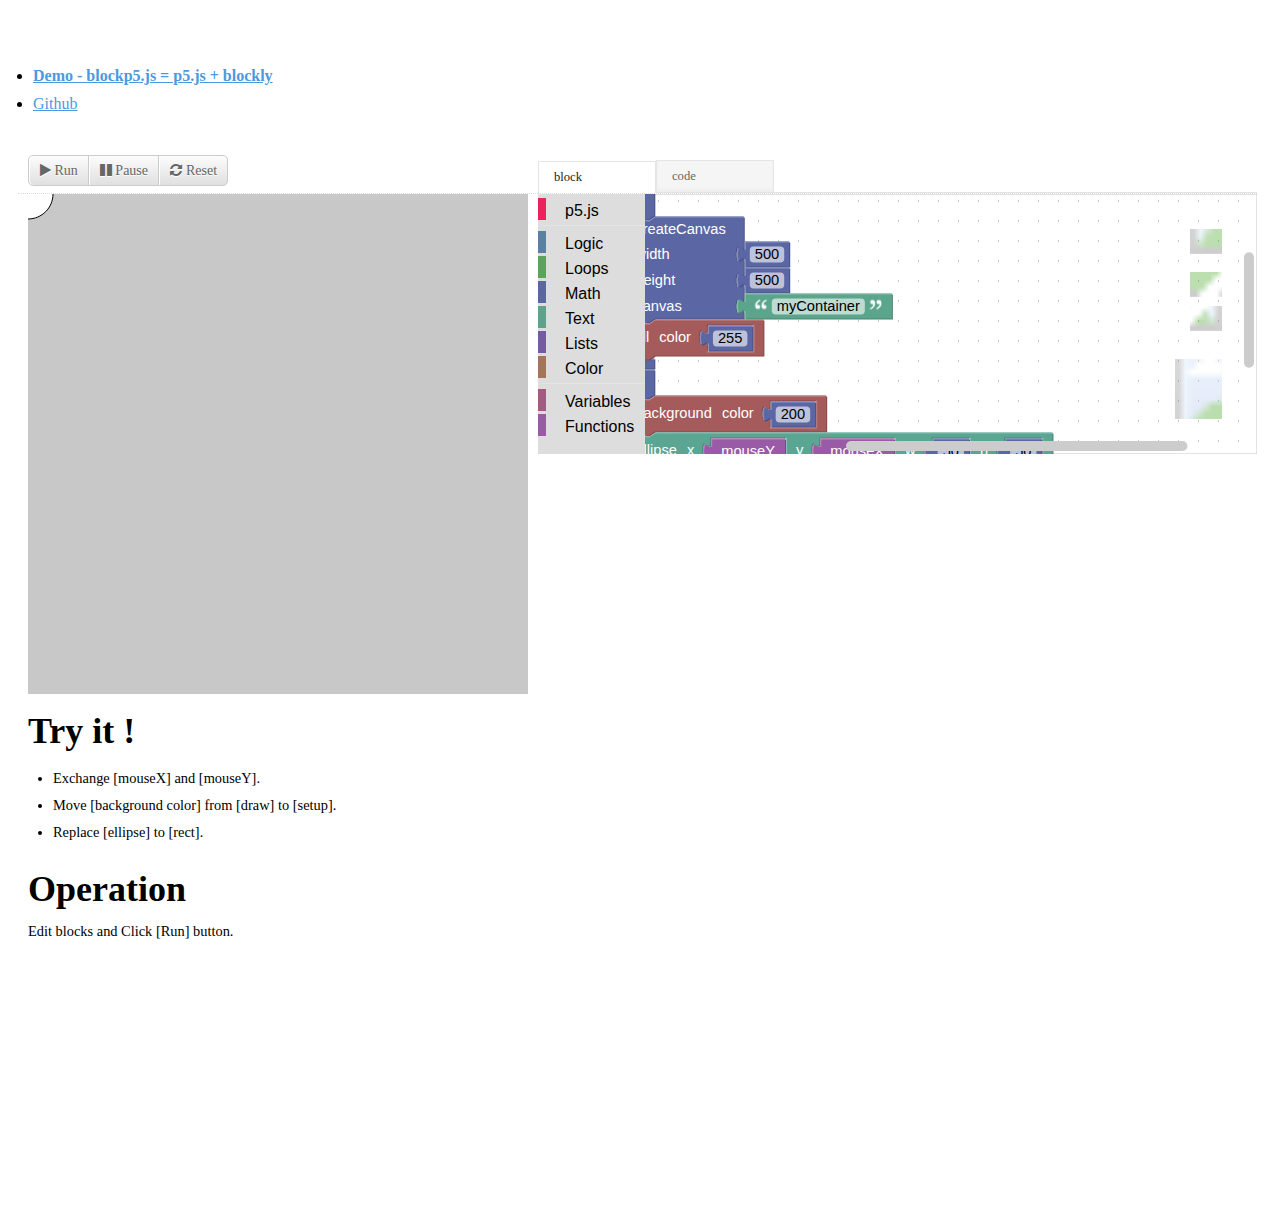
<file: index.html>
<!DOCTYPE html>
<html>

<head>
    <!-- META -->
    <title>Demo - blockp5.js = p5.js + blockly</title>
    <meta charset="utf-8">
    <meta name="viewport" content="width=device-width, initial-scale=1.0" />
    <meta name="description" content="" />

    <!-- CSS -->
    <link rel="stylesheet" type="text/css" href="lib/kickstart/kickstart.css" media="all" />
    <link rel="stylesheet" type="text/css" href="lib/highlight/highlight_default.css" media="all" />
    <link rel="stylesheet" type="text/css" href="css/style.css" media="all" />

    <!-- Javascript -->
    <script type="text/javascript" src="https://ajax.googleapis.com/ajax/libs/jquery/1.9.1/jquery.min.js"></script>

    <!-- blockly -->
    <script src="lib/kickstart/kickstart.js"></script>
    <script src="lib/blockly/blockly_compressed.js"></script>
    <script src="lib/blockly/blocks_compressed.js"></script>
    <script src="lib/blockly/javascript_compressed.js"></script>
    <script src="lib/blockly/msg/js/ja.js"></script>

    <!-- p5.js + highlight -->
    <script src="lib/p5.js/p5.min.js"></script>
    <script src="lib/highlight/highlight.pack.js"></script>

    <!-- Add custom blocks -->
    <script src="js/p5_block.js"></script>
    <script src="js/p5_code.js"></script>

</head>

<body>
    <nav class="navbar">
        <ul>
            <li style="font-weight: bold;">
                <a href=''>Demo - blockp5.js = p5.js + blockly</a>
            </li>
            <li><a href='https://github.com/ycatch/blockp5.js'>Github</a></li>
        </ul>
    </nav>
    <table>
        <tr>
            <td>
                <ul class="button-bar">
                    <li class="large">
                        <a id="p5Run" href="javascript:void(0)"><i class="fa fa-play"></i> Run</a>
                    </li>
                    <li class="large">
                        <a id="p5Pause" href="javascript:void(0)"><i class="fa fa-pause"></i> Pause</a>
                    </li>
                    <li class="large">
                        <a id="p5Reset" href="javascript:void(0)"><i class="fa fa-refresh"> Reset</i></a>
                    </li>
                </ul>
            </td>
            <td style="padding:0;">
                <!-- Tabs Left -->
                <ul class="tabs left">
                    <li><a href="#tab_block">block</a></li>
                    <li id="code_tab"><a href="#tab_code">code</a></li>
                </ul>
            </td>
        </tr>
        <tr>
            <td id="canvasArea" width="520">
                <div id="myContainer"></div>
                <h3>Try it !</h3>
                <ul>
                    <li>Exchange [mouseX] and [mouseY].</li>
                    <li>Move [background color] from [draw] to [setup].</li>
                    <li>Replace [ellipse] to [rect].</li>
                </ul>
                <h3>Operation</h3>
                <p>Edit blocks and Click [Run] button.</p>
            </td>
            <td id="blocklyArea">
                <div id="tab_block" class="tab-content">
                    <div id="blocklyDiv" style="position: absolute"></div>
                </div>
                <div id="tab_code" class="tab-content">
                    <pre><code id="codeDiv"></code></pre>
                </div>
            </td>
        </tr>
    </table>

    <xml id="toolbox" style="display: none">
        <category name="p5.js" colour="#ED225D">
            <category name="Structure" colour="#F47A9E">
                <block type="createcanvas"></block>
                <block type="setup"></block>
                <block type="draw"></block>
            </category>
            <category name="Shape" colour="#F47A9E">
                <block type="ellipse"></block>
                <block type="rect"></block>
            </category>
            <category name="Events" colour="#F47A9E">
                <block type="mousex"></block>
                <block type="mousey"></block>
            </category>
            <category name="Color" colour="#F47A9E">
                <block type="fill"></block>
                <block type="background"></block>
            </category>
        </category>
        <sep></sep>
        <category name="Logic" colour="%{BKY_LOGIC_HUE}">
            <block type="controls_if"></block>
            <block type="logic_compare"></block>
            <block type="logic_operation"></block>
            <block type="logic_negate"></block>
            <block type="logic_boolean"></block>
            <block type="logic_null"></block>
            <block type="logic_ternary"></block>
        </category>
        <category name="Loops" colour="%{BKY_LOOPS_HUE}">
            <block type="controls_repeat_ext">
                <value name="TIMES">
                    <shadow type="math_number">
                        <field name="NUM">10</field>
                    </shadow>
                </value>
            </block>
            <block type="controls_whileUntil"></block>
            <block type="controls_for">
                <value name="FROM">
                    <shadow type="math_number">
                        <field name="NUM">1</field>
                    </shadow>
                </value>
                <value name="TO">
                    <shadow type="math_number">
                        <field name="NUM">10</field>
                    </shadow>
                </value>
                <value name="BY">
                    <shadow type="math_number">
                        <field name="NUM">1</field>
                    </shadow>
                </value>
            </block>
            <block type="controls_forEach"></block>
            <block type="controls_flow_statements"></block>
        </category>
        <category name="Math" colour="%{BKY_MATH_HUE}">
            <block type="math_number"></block>
            <block type="math_arithmetic">
                <value name="A">
                    <shadow type="math_number">
                        <field name="NUM">1</field>
                    </shadow>
                </value>
                <value name="B">
                    <shadow type="math_number">
                        <field name="NUM">1</field>
                    </shadow>
                </value>
            </block>
            <block type="math_single">
                <value name="NUM">
                    <shadow type="math_number">
                        <field name="NUM">9</field>
                    </shadow>
                </value>
            </block>
            <block type="math_trig">
                <value name="NUM">
                    <shadow type="math_number">
                        <field name="NUM">45</field>
                    </shadow>
                </value>
            </block>
            <block type="math_constant"></block>
            <block type="math_number_property">
                <value name="NUMBER_TO_CHECK">
                    <shadow type="math_number">
                        <field name="NUM">0</field>
                    </shadow>
                </value>
            </block>
            <block type="math_round">
                <value name="NUM">
                    <shadow type="math_number">
                        <field name="NUM">3.1</field>
                    </shadow>
                </value>
            </block>
            <block type="math_on_list"></block>
            <block type="math_modulo">
                <value name="DIVIDEND">
                    <shadow type="math_number">
                        <field name="NUM">64</field>
                    </shadow>
                </value>
                <value name="DIVISOR">
                    <shadow type="math_number">
                        <field name="NUM">10</field>
                    </shadow>
                </value>
            </block>
            <block type="math_constrain">
                <value name="VALUE">
                    <shadow type="math_number">
                        <field name="NUM">50</field>
                    </shadow>
                </value>
                <value name="LOW">
                    <shadow type="math_number">
                        <field name="NUM">1</field>
                    </shadow>
                </value>
                <value name="HIGH">
                    <shadow type="math_number">
                        <field name="NUM">100</field>
                    </shadow>
                </value>
            </block>
            <block type="math_random_int">
                <value name="FROM">
                    <shadow type="math_number">
                        <field name="NUM">1</field>
                    </shadow>
                </value>
                <value name="TO">
                    <shadow type="math_number">
                        <field name="NUM">100</field>
                    </shadow>
                </value>
            </block>
            <block type="math_random_float"></block>
        </category>
        <category name="Text" colour="%{BKY_TEXTS_HUE}">
            <block type="text"></block>
            <block type="text_length"></block>
            <block type="text_join"></block>
            <block type="text_append">
                <value name="TEXT">
                    <shadow type="text"></shadow>
                </value>
            </block>
            <block type="text_length">
                <value name="VALUE">
                    <shadow type="text">
                        <field name="TEXT">abc</field>
                    </shadow>
                </value>
            </block>
            <block type="text_isEmpty">
                <value name="VALUE">
                    <shadow type="text">
                        <field name="TEXT"></field>
                    </shadow>
                </value>
            </block>
            <block type="text_indexOf">
                <value name="VALUE">
                    <block type="variables_get">
                        <field name="VAR">{textVariable}</field>
                    </block>
                </value>
                <value name="FIND">
                    <shadow type="text">
                        <field name="TEXT">abc</field>
                    </shadow>
                </value>
            </block>
            <block type="text_charAt">
                <value name="VALUE">
                    <block type="variables_get">
                        <field name="VAR">{textVariable}</field>
                    </block>
                </value>
            </block>
            <block type="text_getSubstring">
                <value name="STRING">
                    <block type="variables_get">
                        <field name="VAR">{textVariable}</field>
                    </block>
                </value>
            </block>
            <block type="text_changeCase">
                <value name="TEXT">
                    <shadow type="text">
                        <field name="TEXT">abc</field>
                    </shadow>
                </value>
            </block>
            <block type="text_trim">
                <value name="TEXT">
                    <shadow type="text">
                        <field name="TEXT">abc</field>
                    </shadow>
                </value>
            </block>
            <block type="text_print">
                <value name="TEXT">
                    <shadow type="text">
                        <field name="TEXT">abc</field>
                    </shadow>
                </value>
            </block>
            <block type="text_prompt_ext">
                <value name="TEXT">
                    <shadow type="text">
                        <field name="TEXT">abc</field>
                    </shadow>
                </value>
            </block>
        </category>
        <category name="Lists" colour="%{BKY_LISTS_HUE}">
            <block type="lists_create_with">
                <mutation items="0"></mutation>
            </block>
            <block type="lists_create_with"></block>
            <block type="lists_repeat">
                <value name="NUM">
                    <shadow type="math_number">
                        <field name="NUM">5</field>
                    </shadow>
                </value>
            </block>
            <block type="lists_length"></block>
            <block type="lists_isEmpty"></block>
            <block type="lists_indexOf">
                <value name="VALUE">
                    <block type="variables_get">
                        <field name="VAR">{listVariable}</field>
                    </block>
                </value>
            </block>
            <block type="lists_getIndex">
                <value name="VALUE">
                    <block type="variables_get">
                        <field name="VAR">{listVariable}</field>
                    </block>
                </value>
            </block>
            <block type="lists_setIndex">
                <value name="LIST">
                    <block type="variables_get">
                        <field name="VAR">{listVariable}</field>
                    </block>
                </value>
            </block>
            <block type="lists_getSublist">
                <value name="LIST">
                    <block type="variables_get">
                        <field name="VAR">{listVariable}</field>
                    </block>
                </value>
            </block>
            <block type="lists_split">
                <value name="DELIM">
                    <shadow type="text">
                        <field name="TEXT">,</field>
                    </shadow>
                </value>
            </block>
            <block type="lists_sort"></block>
        </category>
        <category name="Color" colour="%{BKY_COLOUR_HUE}">
            <block type="colour_picker"></block>
            <block type="colour_random"></block>
            <block type="colour_rgb">
                <value name="RED">
                    <shadow type="math_number">
                        <field name="NUM">100</field>
                    </shadow>
                </value>
                <value name="GREEN">
                    <shadow type="math_number">
                        <field name="NUM">50</field>
                    </shadow>
                </value>
                <value name="BLUE">
                    <shadow type="math_number">
                        <field name="NUM">0</field>
                    </shadow>
                </value>
            </block>
            <block type="colour_blend">
                <value name="COLOUR1">
                    <shadow type="colour_picker">
                        <field name="COLOUR">#ff0000</field>
                    </shadow>
                </value>
                <value name="COLOUR2">
                    <shadow type="colour_picker">
                        <field name="COLOUR">#3333ff</field>
                    </shadow>
                </value>
                <value name="RATIO">
                    <shadow type="math_number">
                        <field name="NUM">0.5</field>
                    </shadow>
                </value>
            </block>
        </category>
        <sep></sep>
        <category name="Variables" colour="%{BKY_VARIABLES_HUE}" custom="VARIABLE"></category>
        <category name="Functions" colour="%{BKY_PROCEDURES_HUE}" custom="PROCEDURE"></category>
    </xml>

    <xml id="startBlocks" style="display: none">
        <block type="setup">
            <statement name="do">
                <block type="createcanvas">
                    <value name="width">
                        <block type="math_number">
                            <field name="NUM">500</field>
                        </block>
                    </value>
                    <value name="height">
                        <block type="math_number">
                            <field name="NUM">500</field>
                        </block>
                    </value>
                    <value name="canvas">
                        <block type="text">
                            <field name="TEXT">myContainer</field>
                        </block>
                    </value>
                    <next>
                        <block type="fill">
                            <value name="NAME">
                                <block type="math_number">
                                    <field name="NUM">255</field>
                                </block>
                            </value>
                        </block>
                    </next>
                </block>
            </statement>
            <next>
                <block type="draw">
                    <statement name="do">
                        <block type="background">
                            <value name="NAME">
                                <block type="math_number">
                                    <field name="NUM">200</field>
                                </block>
                            </value>
                            <next>
                                <block type="ellipse">
                                    <value name="x">
                                        <block type="mousey"></block>
                                    </value>
                                    <value name="y">
                                        <block type="mousex"></block>
                                    </value>
                                    <value name="width">
                                        <block type="math_number">
                                            <field name="NUM">50</field>
                                        </block>
                                    </value>
                                    <value name="height">
                                        <block type="math_number">
                                            <field name="NUM">50</field>
                                        </block>
                                    </value>
                                </block>
                            </next>
                        </block>
                    </statement>
                </block>
            </next>
        </block>
    </xml>

    <script>
        var PJs;
        var blocklyArea = document.getElementById('blocklyArea');
        // var blocklyDiv = document.getElementById('blocklyDiv');
        var blocklyDiv = document.getElementById('blocklyDiv');
        var toolboxText = document.getElementById('toolbox').outerHTML;
        var toolboxXml = Blockly.Xml.textToDom(toolboxText);
        var workspace = Blockly.inject(blocklyDiv, {
            media: '../../media/',
            toolbox: toolboxXml,
            collapse: true,
            comments: true,
            disable: false,
            maxBlocks: Infinity,
            trashcan: true,
            horizontalLayout: false,
            toolboxPosition: 'start',
            css: true,
            media: 'https://blockly-demo.appspot.com/static/media/',
            rtl: false,
            scrollbars: true,
            sounds: true,
            oneBasedIndex: true,
            grid: {
                spacing: 20,
                length: 1,
                colour: '#888',
                snap: true
            },
            zoom: {
                controls: true,
                wheel: true,
                startScale: 1,
                maxScale: 3,
                minScale: 0.3,
                scaleSpeed: 1.2
            }
        });

        Blockly.Xml.domToWorkspace(document.getElementById('startBlocks'), workspace);

        var onresize = function(e) {
            // Compute the absolute coordinates and dimensions of blocklyArea.
            var element = blocklyArea;
            var x = 0;
            var y = 0;
            do {
                x += element.offsetLeft;
                y += element.offsetTop;
                element = element.offsetParent;
            } while (element);
            // Position blocklyDiv over blocklyArea.
            blocklyDiv.style.left = x + 'px';
            blocklyDiv.style.top = y + 'px';
            blocklyDiv.style.width = blocklyArea.offsetWidth + 'px';
            blocklyDiv.style.height = blocklyArea.offsetHeight + 'px';
        };

        var runCode = function() {
            // Generate JavaScript code and run it.
            window.LoopTrap = 1000;
            Blockly.JavaScript.INFINITE_LOOP_TRAP =
                'if (--window.LoopTrap == 0) throw "Infinite loop.";\n';
            var code = Blockly.JavaScript.workspaceToCode(workspace);
            Blockly.JavaScript.INFINITE_LOOP_TRAP = null;

            try {
                var s = new Function("p", code);
                Pjs = new p5(s);
            } catch (e) {
                alert(e);
            }
        }

        var setCode = function() {
            // Generate JavaScript code and display it.
            Blockly.JavaScript.INFINITE_LOOP_TRAP = null;
            var code = Blockly.JavaScript.workspaceToCode(workspace);
            var codeDiv = $("#codeDiv");
            codeDiv.text(code);
            codeDiv.each(function(i, block) {
                hljs.highlightBlock(block);
            });
        }

        var init = function() {

            $("#p5Run").click(function() {
                execStatus = "run";
                runCode();
            });

            // Pause
            $("#p5Pause").click(function() {
                execStatus = "pause";
            });

            $("#p5Reset").click(function() {
                if (confirm("Reset All!")) {
                    $(window).scrollTop(0);
                    location.reload(false);
                }
            });

            //rshow to Code tab
            $("#code_tab").click(function() {
                setCode();
            });

            $(window).scrollTop(0);
            workspace.resizeContents();
            setCode();
        }

        var execStatus = "run";
        window.addEventListener('resize', onresize, false);
        onresize();
        Blockly.svgResize(workspace);
        init();
        runCode();
    </script>
</body>

</html>
</file>
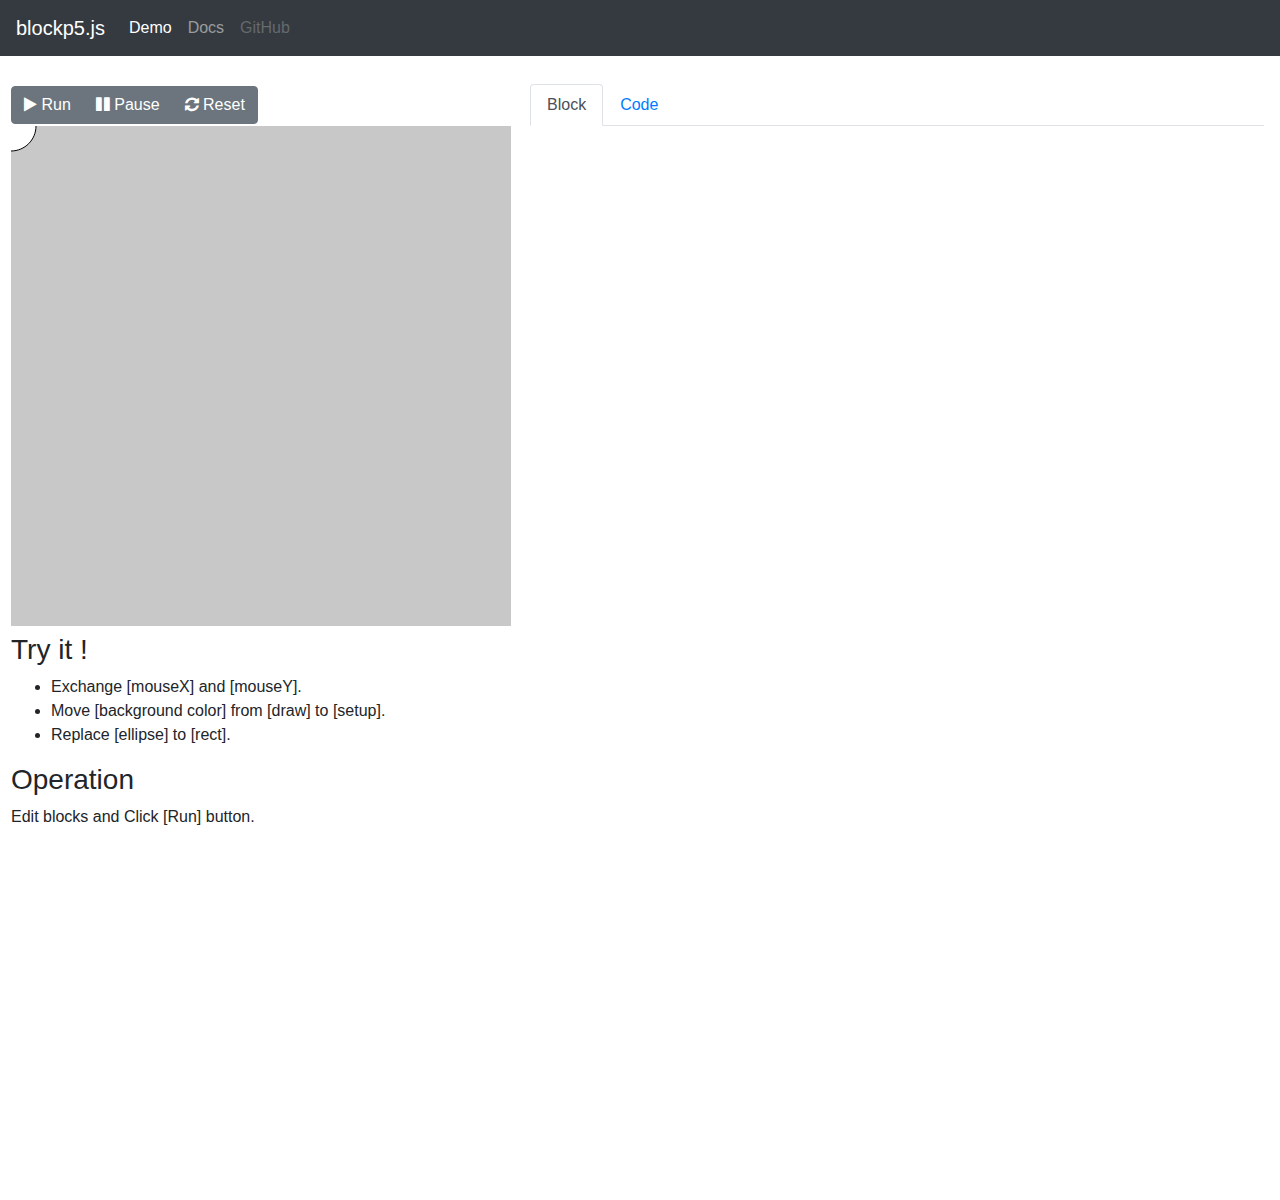
<file: example.html>
<!DOCTYPE html>
<html lang="en">

<head>
    <!-- META -->
    <meta charset="utf-8">
    <meta name="viewport" content="width=device-width, initial-scale=1, shrink-to-fit=no">
    <meta name="description" content="Demo - blockp5.js = p5.js + blockly">
    <meta name="author" content="Yutaka Kachi">

    <title>Demo - blockp5.js = p5.js + blockly</title>

    <!-- CSS -->
    <link href="lib/bootstrap/4.0.0/css/bootstrap.min.css" rel="stylesheet">
    <link href="https://maxcdn.bootstrapcdn.com/font-awesome/4.7.0/css/font-awesome.min.css" rel="stylesheet" integrity="sha384-wvfXpqpZZVQGK6TAh5PVlGOfQNHSoD2xbE+QkPxCAFlNEevoEH3Sl0sibVcOQVnN" crossorigin="anonymous">
    <link href="lib/highlight/highlight_default.css" rel="stylesheet">
    <link href="css/style.css" rel="stylesheet">
</head>
<body>
    <nav class="navbar navbar-expand-md navbar-dark fixed-top bg-dark">
        <a class="navbar-brand" href="#">blockp5.js</a>
        <button class="navbar-toggler" type="button" data-toggle="collapse" data-target="#navbarCollapse" aria-controls="navbarCollapse" aria-expanded="false" aria-label="Toggle navigation">
        <span class="navbar-toggler-icon"></span>
      </button>
        <div class="collapse navbar-collapse" id="navbarCollapse">
            <ul class="navbar-nav mr-auto">
                <li class="nav-item active">
                    <a class="nav-link" href="#">Demo <span class="sr-only">(current)</span></a>
                </li>
                <li class="nav-item">
                    <a class="nav-link" href="https://ycatch.github.io/blockp5.js/">Docs</a>
                </li>
                <li class="nav-item">
                    <a class="nav-link disabled" href="https://github.com/ycatch/blockp5.js">GitHub</a>
                </li>
            </ul>
        </div>
    </nav>
<main role="main">
    <!-- <section class="jumbotron text-center">
        <h1 class="jumbotron-heading">blockp5.js = p5.js + blockly</h1>
        <p class="lead text-muted">This is block programing example for p5.js based on Blockly</p>
    </section> -->

    <table>
        <tr>
            <td>
                <div class="btn-group" role="group" aria-label="Basic example">
                    <button id="p5Run" type="button" class="btn btn-secondary"><i class="fa fa-play"></i> Run</button>
                    <button id="p5Pause" type="button" class="btn btn-secondary"><i class="fa fa-pause"></i> Pause</button>
                    <button id="p5Reset" type="button" class="btn btn-secondary"><i class="fa fa-refresh"></i> Reset</button>
                </div>
            </td>
            <td style="padding:0;">
                <ul class="nav nav-tabs" id="myTab" role="tablist">
                    <li class="nav-item">
                        <a class="nav-link active" id="blockly_block_tab" data-toggle="tab" href="#blockly_block" role="tab" aria-controls="blockly_block_tab" aria-selected="true">Block</a>
                    </li>
                    <li class="nav-item">
                        <a class="nav-link" id="blockly_code_tab" data-toggle="tab" href="#blockly_code" role="tab" aria-controls="blockly_code_tab" aria-selected="false">Code</a>
                    </li>
                </ul>
            </td>
        </tr>
        <tr>
            <td id="canvasArea" width="520">
                <div id="myContainer"></div>
                <h3>Try it !</h3>
                <ul>
                    <li>Exchange [mouseX] and [mouseY].</li>
                    <li>Move [background color] from [draw] to [setup].</li>
                    <li>Replace [ellipse] to [rect].</li>
                </ul>
                <h3>Operation</h3>
                <p>Edit blocks and Click [Run] button.</p>
            </td>
            <td id="blocklyArea">
                <div class="tab-content" id="myTabContent">
                    <div class="tab-pane fade show active" id="blockly_block" role="tabpanel" aria-labelledby="home-tab">
                        <div id="blocklyDiv" style="position: absolute"></div>
                    </div>
                    <div class="tab-pane fade" id="blockly_code" role="tabpanel" aria-labelledby="profile-tab">
                        <pre><code id="codeDiv"></code></pre>
                    </div>
                </div>
            </td>
        </tr>
    </table>
</main>
<xml id="toolbox" style="display: none">
    <category name="p5.js" colour="#ED225D">
        <category name="Structure" colour="#F47A9E">
            <block type="createcanvas"></block>
            <block type="setup"></block>
            <block type="draw"></block>
        </category>
        <category name="Shape" colour="#F47A9E">
            <block type="ellipse"></block>
            <block type="rect"></block>
        </category>
        <category name="Events" colour="#F47A9E">
            <block type="mousex"></block>
            <block type="mousey"></block>
        </category>
        <category name="Color" colour="#F47A9E">
            <block type="fill"></block>
            <block type="background"></block>
        </category>
    </category>
    <sep></sep>
    <category name="Logic" colour="%{BKY_LOGIC_HUE}">
        <block type="controls_if"></block>
        <block type="logic_compare"></block>
        <block type="logic_operation"></block>
        <block type="logic_negate"></block>
        <block type="logic_boolean"></block>
        <block type="logic_null"></block>
        <block type="logic_ternary"></block>
    </category>
    <category name="Loops" colour="%{BKY_LOOPS_HUE}">
        <block type="controls_repeat_ext">
            <value name="TIMES">
                <shadow type="math_number">
                    <field name="NUM">10</field>
                </shadow>
            </value>
        </block>
        <block type="controls_whileUntil"></block>
        <block type="controls_for">
            <value name="FROM">
                <shadow type="math_number">
                    <field name="NUM">1</field>
                </shadow>
            </value>
            <value name="TO">
                <shadow type="math_number">
                    <field name="NUM">10</field>
                </shadow>
            </value>
            <value name="BY">
                <shadow type="math_number">
                    <field name="NUM">1</field>
                </shadow>
            </value>
        </block>
        <block type="controls_forEach"></block>
        <block type="controls_flow_statements"></block>
    </category>
    <category name="Math" colour="%{BKY_MATH_HUE}">
        <block type="math_number"></block>
        <block type="math_arithmetic">
            <value name="A">
                <shadow type="math_number">
                    <field name="NUM">1</field>
                </shadow>
            </value>
            <value name="B">
                <shadow type="math_number">
                    <field name="NUM">1</field>
                </shadow>
            </value>
        </block>
        <block type="math_single">
            <value name="NUM">
                <shadow type="math_number">
                    <field name="NUM">9</field>
                </shadow>
            </value>
        </block>
        <block type="math_trig">
            <value name="NUM">
                <shadow type="math_number">
                    <field name="NUM">45</field>
                </shadow>
            </value>
        </block>
        <block type="math_constant"></block>
        <block type="math_number_property">
            <value name="NUMBER_TO_CHECK">
                <shadow type="math_number">
                    <field name="NUM">0</field>
                </shadow>
            </value>
        </block>
        <block type="math_round">
            <value name="NUM">
                <shadow type="math_number">
                    <field name="NUM">3.1</field>
                </shadow>
            </value>
        </block>
        <block type="math_on_list"></block>
        <block type="math_modulo">
            <value name="DIVIDEND">
                <shadow type="math_number">
                    <field name="NUM">64</field>
                </shadow>
            </value>
            <value name="DIVISOR">
                <shadow type="math_number">
                    <field name="NUM">10</field>
                </shadow>
            </value>
        </block>
        <block type="math_constrain">
            <value name="VALUE">
                <shadow type="math_number">
                    <field name="NUM">50</field>
                </shadow>
            </value>
            <value name="LOW">
                <shadow type="math_number">
                    <field name="NUM">1</field>
                </shadow>
            </value>
            <value name="HIGH">
                <shadow type="math_number">
                    <field name="NUM">100</field>
                </shadow>
            </value>
        </block>
        <block type="math_random_int">
            <value name="FROM">
                <shadow type="math_number">
                    <field name="NUM">1</field>
                </shadow>
            </value>
            <value name="TO">
                <shadow type="math_number">
                    <field name="NUM">100</field>
                </shadow>
            </value>
        </block>
        <block type="math_random_float"></block>
    </category>
    <category name="Text" colour="%{BKY_TEXTS_HUE}">
        <block type="text"></block>
        <block type="text_length"></block>
        <block type="text_join"></block>
        <block type="text_append">
            <value name="TEXT">
                <shadow type="text"></shadow>
            </value>
        </block>
        <block type="text_length">
            <value name="VALUE">
                <shadow type="text">
                    <field name="TEXT">abc</field>
                </shadow>
            </value>
        </block>
        <block type="text_isEmpty">
            <value name="VALUE">
                <shadow type="text">
                    <field name="TEXT"></field>
                </shadow>
            </value>
        </block>
        <block type="text_indexOf">
            <value name="VALUE">
                <block type="variables_get">
                    <field name="VAR">{textVariable}</field>
                </block>
            </value>
            <value name="FIND">
                <shadow type="text">
                    <field name="TEXT">abc</field>
                </shadow>
            </value>
        </block>
        <block type="text_charAt">
            <value name="VALUE">
                <block type="variables_get">
                    <field name="VAR">{textVariable}</field>
                </block>
            </value>
        </block>
        <block type="text_getSubstring">
            <value name="STRING">
                <block type="variables_get">
                    <field name="VAR">{textVariable}</field>
                </block>
            </value>
        </block>
        <block type="text_changeCase">
            <value name="TEXT">
                <shadow type="text">
                    <field name="TEXT">abc</field>
                </shadow>
            </value>
        </block>
        <block type="text_trim">
            <value name="TEXT">
                <shadow type="text">
                    <field name="TEXT">abc</field>
                </shadow>
            </value>
        </block>
        <block type="text_print">
            <value name="TEXT">
                <shadow type="text">
                    <field name="TEXT">abc</field>
                </shadow>
            </value>
        </block>
        <block type="text_prompt_ext">
            <value name="TEXT">
                <shadow type="text">
                    <field name="TEXT">abc</field>
                </shadow>
            </value>
        </block>
    </category>
    <category name="Lists" colour="%{BKY_LISTS_HUE}">
        <block type="lists_create_with">
            <mutation items="0"></mutation>
        </block>
        <block type="lists_create_with"></block>
        <block type="lists_repeat">
            <value name="NUM">
                <shadow type="math_number">
                    <field name="NUM">5</field>
                </shadow>
            </value>
        </block>
        <block type="lists_length"></block>
        <block type="lists_isEmpty"></block>
        <block type="lists_indexOf">
            <value name="VALUE">
                <block type="variables_get">
                    <field name="VAR">{listVariable}</field>
                </block>
            </value>
        </block>
        <block type="lists_getIndex">
            <value name="VALUE">
                <block type="variables_get">
                    <field name="VAR">{listVariable}</field>
                </block>
            </value>
        </block>
        <block type="lists_setIndex">
            <value name="LIST">
                <block type="variables_get">
                    <field name="VAR">{listVariable}</field>
                </block>
            </value>
        </block>
        <block type="lists_getSublist">
            <value name="LIST">
                <block type="variables_get">
                    <field name="VAR">{listVariable}</field>
                </block>
            </value>
        </block>
        <block type="lists_split">
            <value name="DELIM">
                <shadow type="text">
                    <field name="TEXT">,</field>
                </shadow>
            </value>
        </block>
        <block type="lists_sort"></block>
    </category>
    <category name="Color" colour="%{BKY_COLOUR_HUE}">
        <block type="colour_picker"></block>
        <block type="colour_random"></block>
        <block type="colour_rgb">
            <value name="RED">
                <shadow type="math_number">
                    <field name="NUM">100</field>
                </shadow>
            </value>
            <value name="GREEN">
                <shadow type="math_number">
                    <field name="NUM">50</field>
                </shadow>
            </value>
            <value name="BLUE">
                <shadow type="math_number">
                    <field name="NUM">0</field>
                </shadow>
            </value>
        </block>
        <block type="colour_blend">
            <value name="COLOUR1">
                <shadow type="colour_picker">
                    <field name="COLOUR">#ff0000</field>
                </shadow>
            </value>
            <value name="COLOUR2">
                <shadow type="colour_picker">
                    <field name="COLOUR">#3333ff</field>
                </shadow>
            </value>
            <value name="RATIO">
                <shadow type="math_number">
                    <field name="NUM">0.5</field>
                </shadow>
            </value>
        </block>
    </category>
    <sep></sep>
    <category name="Variables" colour="%{BKY_VARIABLES_HUE}" custom="VARIABLE"></category>
    <category name="Functions" colour="%{BKY_PROCEDURES_HUE}" custom="PROCEDURE"></category>
    </xml>

    <xml id="startBlocks" style="display: none">
        <block type="setup">
            <statement name="do">
                <block type="createcanvas">
                    <value name="width">
                        <block type="math_number">
                            <field name="NUM">500</field>
                        </block>
                    </value>
                    <value name="height">
                        <block type="math_number">
                            <field name="NUM">500</field>
                        </block>
                    </value>
                    <value name="canvas">
                        <block type="text">
                            <field name="TEXT">myContainer</field>
                        </block>
                    </value>
                    <next>
                        <block type="fill">
                            <value name="NAME">
                                <block type="math_number">
                                    <field name="NUM">255</field>
                                </block>
                            </value>
                        </block>
                    </next>
                </block>
            </statement>
            <next>
                <block type="draw">
                    <statement name="do">
                        <block type="background">
                            <value name="NAME">
                                <block type="math_number">
                                    <field name="NUM">200</field>
                                </block>
                            </value>
                            <next>
                                <block type="ellipse">
                                    <value name="x">
                                        <block type="mousey"></block>
                                    </value>
                                    <value name="y">
                                        <block type="mousex"></block>
                                    </value>
                                    <value name="width">
                                        <block type="math_number">
                                            <field name="NUM">50</field>
                                        </block>
                                    </value>
                                    <value name="height">
                                        <block type="math_number">
                                            <field name="NUM">50</field>
                                        </block>
                                    </value>
                                </block>
                            </next>
                        </block>
                    </statement>
                </block>
            </next>
        </block>
    </xml>

<!-- Javascript -->
<script type="text/javascript" src="https://ajax.googleapis.com/ajax/libs/jquery/3.2.1/jquery.min.js"></script>

<!-- bootstrap -->
<script src="lib/bootstrap/4.0.0/js/bootstrap.min.js"></script>
<!-- blockly -->
<script src="lib/blockly/blockly_compressed.js"></script>
<script src="lib/blockly/blocks_compressed.js"></script>
<script src="lib/blockly/javascript_compressed.js"></script>
<script src="lib/blockly/msg/js/en.js"></script>

<!-- p5.js + highlight -->
<script src="lib/p5.js/p5.min.js"></script>
<script src="lib/highlight/highlight.pack.js"></script>

<!-- Add custom blocks -->
<script src="js/p5_block.js"></script>
<script src="js/p5_code.js"></script>
<script type="module" src="blockp5.js"></script>
</body>

</html>
</file>
<file: lib/kickstart/kickstart.css>
/*
	99Lime.com HTML KickStart by Joshua Gatcke
	kickstart.css

	Don't edit the file if you want HTML KickStart to be upgradeable.
	Instead, copy any CSS selectors you want to modify to your style.css file.

	// Colors
	blue: #4D99E0;
*/
/*---------------------------------
	IMPORTS
-----------------------------------*/
@import url(kickstart-buttons.css);
@import url(kickstart-forms.css);
@import url(kickstart-menus.css);
@import url(kickstart-grid.css);
@import url(jquery.fancybox-1.3.4.css);
@import url(kickstart-slideshow.css);
@import url(prettify.css);
@import url(tiptip.css);
@import url(fonts/font-awesome-4.2.0/css/font-awesome.min.css);

/*---------------------------------
	HTML ELEMENTS
-----------------------------------*/
*{
-webkit-box-sizing: border-box; /* Safari/Chrome, other WebKit */
-moz-box-sizing: border-box;    /* Firefox, other Gecko */
box-sizing: border-box;         /* Opera/IE 8+ */
}
a{color:#4D99E0;outline:0;}
a:active{color:inherit;}
a:visited{}
a:hover{}
a img{border:0;}
a [class^="icon-"]{color:inherit;text-decoration:none;}
strong,b{color:#000;font-weight:bold;}
strike{}
em,i{}
.hide{display:none;}
.show{display:block;}

/*---------------------------------
	UTILITY
-----------------------------------*/
.center{text-align:center;}
.left{text-align:left;}
.right{text-align:right;}

/*---------------------------------
	HR
-----------------------------------*/
hr{clear:both;border-bottom:0;border-top:1px dotted #ccc;border-right:0;border-left:0;margin:30px 0;min-height: 0;height:1px;}
hr.alt1{border-style: solid;}
hr.alt2{border-style: dashed;}

/*---------------------------------
	HTML5 ELEMENTS (shim)
-----------------------------------*/
article,aside,details,figcaption,figure,
footer,header,hgroup,menu,nav,section {
display:block;
}

/*---------------------------------
	HEADINGS
-----------------------------------*/
h1,h2,h3,h4,h5,h6{
font-weight:bold;
line-height:140%;
}

h1{
font-size:3.5em;
margin:10px 0 10px 0;
}

h2{
font-size:3em;
margin:10px 0 10px 0;
}

h3{
font-size:2.5em;
margin:10px 0 10px 0;
line-height:130%;
}

h4{
font-size:2em;
margin:10px 0 10px 0;
}

h5{
font-size:1.5em;
margin:10px 0 10px 0;
}

h6{
font-size:1.2em;
margin:10px 0 5px 0;
}

/*---------------------------------
	PARAGRAPHS
-----------------------------------*/
p{
margin:10px 0;
}

/*---------------------------------
	BLOCKQUOTES
-----------------------------------*/
blockquote{
font-size:1.5em;
line-height:1.5em;
font-style: italic;
margin:30px 30px 30px 0;
padding:0 0 0 20px;
border-left:1px solid #ccc;
}

	blockquote span{font-size:0.7em;display:block;}
	blockquote.small{font-size:1.2em;}

/*---------------------------------
	LISTS
-----------------------------------*/
ul, ol{
padding:0;
margin:0 0 20px 25px;
}

li{
padding:5px 0;
margin:0;
}

ul.list-unstyled{
padding:0;
margin:0 0 20px 0;
}

ul.list-unstyled li{
padding:5px 0;
margin:0;
list-style-type:none;

}

ul.alt{
padding:0;
margin:0 0 20px 0;
}

ul.alt li{
list-style-type:none;
border-top:1px dotted #ccc;
border-bottom:1px dotted #ccc;
margin:0 0 -1px 0;
background:url(img/icon-arrow-right.png) no-repeat 5px 0.7em;
padding-left:20px;
}

ul.icons{
margin:0 0 20px 0;
padding:0;
}

ul.icons li{
list-style-type:none;
margin:0;
padding:5px 0;
}

/*---------------------------------
	PRE & CODE
-----------------------------------*/
code{
font-family: Consolas, "Andale Mono WT", "Andale Mono", "Lucida Console", "Lucida Sans Typewriter", "DejaVu Sans Mono", "Bitstream Vera Sans Mono", "Liberation Mono", "Nimbus Mono L", Monaco, "Courier New", Courier, monospace;
font-size:0.9em;
border:1px solid lightblue;
padding:3px;
-moz-border-radius:3px;
-webkit-border-radius:3px;
border-radius:3px;
color:#518BAB;
}

pre{
white-space: pre-wrap;       /* css-3 */
white-space: -moz-pre-wrap !important;  /* Mozilla, since 1999 */
white-space: -pre-wrap;      /* Opera 4-6 */
white-space: -o-pre-wrap;    /* Opera 7 */
word-wrap: break-word;       /* Internet Explorer 5.5+ */
margin: 0 0 0 0;
padding:5px 5px 3px 5px;
background:#fff;
-moz-border-radius:5px;
-webkit-border-radius:5px;
border-radius:5px;
-webkit-box-shadow:inset 0 0 7px rgba(0,0,0,0.2);
-moz-box-shadow:inset 0 0 7px rgba(0,0,0,0.2);
box-shadow:inset 0 0 7px rgba(0,0,0,0.2);
padding:10px;
margin:0 0;
border:1px solid #ddd;
font-family: Consolas, "Andale Mono WT", "Andale Mono", "Lucida Console", "Lucida Sans Typewriter", "DejaVu Sans Mono", "Bitstream Vera Sans Mono", "Liberation Mono", "Nimbus Mono L", Monaco, "Courier New", Courier, monospace;
font-size:0.9em;
}

/*---------------------------------
	TABLES
-----------------------------------*/
table{width:100%;margin:0 0 10px 0;text-align:left;border-collapse: collapse;}
	thead, tbody{margin:0;padding:0;}
	th, td{padding:7px 10px;font-size:0.9em;border-bottom:1px dotted #ddd;text-align:left;}
	thead th{font-size:0.9em;padding:3px 10px;border-bottom:1px solid #ddd;}
	tbody tr.last th,
	tbody tr.last td{border-bottom:0;}

/* striped */
table.striped{}
	table.striped tr.alt{background:#f5f5f5;}
	table.striped thead th{background:#fff;}
	table.striped tbody th{background:#f5f5f5;text-align:right;padding-right:15px;border-right:1px dotted #e5e5e5;}
	table.striped tbody tr.alt th{background:#efefef;}

/* tight */
table.tight{}
	table.tight th, .tight td{padding:2px 10px;}

/* sortable */
table.sortable{border:1px solid #ddd;}
	table.sortable thead th{cursor: pointer;position:relative;top:0;left:0;border-right:1px solid #ddd;}
	table.sortable thead th:hover{background:#efefef;}
	table.sortable span.arrow{border-style:solid;border-width:5px;
	display:block;position:absolute;top:50%;right:5px;font-size:0;
	border-color:#ccc transparent transparent transparent;
	line-height:0;height:0;width:0;margin-top:-2px;}
	table.sortable span.arrow.up{border-color:transparent transparent #ccc transparent;margin-top:-7px;}

/*---------------------------------
	TABS
-----------------------------------*/
ul.tabs{
margin:10px 0 -1px 0;
padding:0;
width:100%;
border-bottom:1px solid #e5e5e5;
float:left;
font-size:0;
}

	ul.tabs.left{text-align:left;}
	ul.tabs.center{text-align:center;}
	ul.tabs.right{text-align:right;}
	ul.tabs.right li{margin:0 0 0 -2px;}

	ul.tabs li{
	font-size:14px;
	list-style-type:none;
	margin:0 -2px 0 0;
	padding:0;
	display:inline-block;
	*display:inline;/*IE ONLY*/
	position:relative;
	top:0;
	left:0;
	*top:1px;/*IE 7 ONLY*/
    width:120px;
	zoom:1;
	}

	ul.tabs li a{
	text-decoration:none;
	color:#666;
	display:inline-block;
	padding:9px 15px;
	position: relative;
	top:0;
	left:0;
	line-height:100%;
	background:#f5f5f5;
	-webkit-box-shadow: inset 0 -3px 3px rgba(0,0,0,0.03);
	-moz-box-shadow: inset 0 -3px 3px rgba(0,0,0,0.03);
	box-shadow: inset 0 -3px 3px rgba(0,0,0,0.03);
	border:1px solid #e5e5e5;
	border-bottom:0;
	font-size:0.9em;
    width:118px;
	zoom:1;
	}

	ul.tabs li a:hover{
	background:#fff;
	}

	ul.tabs li.current a{
	position:relative;
	top:1px;
	left:0;
	background:#fff;
	-webkit-box-shadow: none;
	-moz-box-shadow: none;
	box-shadow: none;
	color:#222;
	}

	.tab-content{
	/*border:1px solid #efefef;
	border:1px solid #e5e5e5;
	background:#fff;*/
	clear:both;
	padding:20px;
	margin:0 0 40px 0;
	}


/*---------------------------------
	BREADCRUMBS
-----------------------------------*/
ul.breadcrumbs{
margin:10px 0;
padding:0;
line-height:0%;
font-size:0;
}

	ul.breadcrumbs li{
	list-style-type:none;
	margin:0;
	padding:0;
	display:inline-block;
	*display:inline; /* IE ONLY*/
	position:relative;
	zoom:1;
	line-height:100%;
	font-size:14px; /* 0.8em default to override font-size:0; on parent*/
	}

	ul.breadcrumbs li a{
	display:inline-block;
	*display:inline; /* IE ONLY*/
	position:relative;
	padding:5px 15px 5px 5px;
	font-size:0.9em;
	zoom:1;
	margin:0;
	background:url(img/icon-arrow-right.png) no-repeat right center;
	}

	ul.breadcrumbs li.last a{
	color:#333;
	cursor: default;
	text-decoration:none;
	background:none;
	}

	ul.breadcrumbs li.last a:hover{
	text-decoration:none;
	}

	/* Alternative Style */
	ul.breadcrumbs.alt1{
	border:1px solid transparent;
	font-size:0;
	}

	ul.breadcrumbs.alt1 li a{
	padding:10px 25px 10px 15px;
	background:url(img/breadcrumbs-bg.gif) no-repeat right center;
	text-decoration:none;
	border-top:1px solid #efefef;
	border-bottom:1px solid #efefef;
	font-size:12px;
	}

	ul.breadcrumbs.alt1 a:hover{
	text-decoration:underline;
	}

	ul.breadcrumbs.alt1 li.first a{
	border-left:1px solid #efefef;
	}

	ul.breadcrumbs.alt1 li.last a{
	background:none;
	border-right:1px solid #efefef;
	}

/*---------------------------------
	IMAGES
-----------------------------------*/
/*
	for img .style1, .style2, .style3
	view js/kickstart.js Image Style Helpers
*/
img{
margin:0;
padding:0;
display:inline-block;
position:relative;
zoom:1;
vertical-align: bottom;
}

	img.align-left, .img-wrap.align-left{float:left;margin:0 10px 5px 0;}
	img.align-right, .img-wrap.align-right{float:right;margin:0 0 5px 10px;}
	img.full-width{clear:both;display:block;width:100%;height:auto;margin:0 0 10px 0;}

	div.caption{
	background:#f5f5f5;
	border:1px solid #ddd;
	padding:3px;
	max-width:100%;
	display:inline-block;
	height:auto;
	}

		div.caption img{
		display:block;
		padding:0;
		margin:0;
		width:100%;
		height:auto;
		}

		div.caption span{
		display:block;
		margin-top:3px;
		font-size:0.8em;
		color:#666;
		padding:0px 5px;
		}

	.gallery{}

		.gallery a{
		display:inline-block;
		position:relative;
		border:1px solid #ddd;
		background:#fff;
		padding:3px;
		margin:5px;
		-moz-border-radius:5px;
		-webkit-border-radius:5px;
		border-radius:5px;
		}

		.gallery a img{
		display: block;
		position: relative;
		margin:0;
		padding:0;
		}

/*---------------------------------
	SLIDESHOW2
-----------------------------------*/
.slideshow-wrap{
clear:both;
margin:0;
padding:0;
position:relative;
top:0;
left:0;
overflow:hidden;
clear:both;
}

	.slideshow-inner{
	overflow:hidden;
	clear:both;
	position:relative;
	top:0;
	left:0;
	border:1px solid #efefef;
	}

	.slideshow{
	clear:both;
	margin:0;
	padding:0;
	width:auto;
	height:auto;
	overflow:hidden;
	}

		.slideshow li{
		list-style-type:none;
		margin:0;
		padding:0;
		float:left;
		display:block;
		}

			.slideshow img{vertical-align: bottom;}

	.slideshow-buttons{
	text-align:right;
	margin:3px 0 0 0;
	padding:0;
	}

		.slideshow-buttons li{display:inline;position:relative;top:0;left:0;line-height:100%;margin:0;padding:0;}
		.slideshow-buttons li.current a{background:#ddd;}

		.slideshow-buttons a{
		display:inline;
		position:relative;
		top:0;
		left:0;
		padding:1px 3px;
		margin:0 1px;
		line-height:100%;
		border:1px solid #efefef;
		text-decoration:none;
		font-size:0.8em;
		}
</file>
<file: lib/highlight/highlight_default.css>
/*

Original style from softwaremaniacs.org (c) Ivan Sagalaev <Maniac@SoftwareManiacs.Org>

*/

.hljs {
  display: block;
  overflow-x: auto;
  padding: 0.5em;
  background: #fff;
  -webkit-text-size-adjust: none;
}

.hljs,
.hljs-subst,
.hljs-tag .hljs-title,
.nginx .hljs-title {
  color: black;
}

.hljs-string,
.hljs-title,
.hljs-constant,
.hljs-parent,
.hljs-tag .hljs-value,
.hljs-rules .hljs-value,
.hljs-preprocessor,
.hljs-pragma,
.haml .hljs-symbol,
.ruby .hljs-symbol,
.ruby .hljs-symbol .hljs-string,
.hljs-template_tag,
.django .hljs-variable,
.smalltalk .hljs-class,
.hljs-addition,
.hljs-flow,
.hljs-stream,
.bash .hljs-variable,
.apache .hljs-tag,
.apache .hljs-cbracket,
.tex .hljs-command,
.tex .hljs-special,
.erlang_repl .hljs-function_or_atom,
.asciidoc .hljs-header,
.markdown .hljs-header,
.coffeescript .hljs-attribute {
  color: #800;
}

.smartquote,
.hljs-comment,
.hljs-annotation,
.diff .hljs-header,
.hljs-chunk,
.asciidoc .hljs-blockquote,
.markdown .hljs-blockquote {
  color: #888;
}

.hljs-number,
.hljs-date,
.hljs-regexp,
.hljs-literal,
.hljs-hexcolor,
.smalltalk .hljs-symbol,
.smalltalk .hljs-char,
.go .hljs-constant,
.hljs-change,
.lasso .hljs-variable,
.makefile .hljs-variable,
.asciidoc .hljs-bullet,
.markdown .hljs-bullet,
.asciidoc .hljs-link_url,
.markdown .hljs-link_url {
  color: #080;
}

.hljs-label,
.hljs-javadoc,
.ruby .hljs-string,
.hljs-decorator,
.hljs-filter .hljs-argument,
.hljs-localvars,
.hljs-array,
.hljs-attr_selector,
.hljs-important,
.hljs-pseudo,
.hljs-pi,
.haml .hljs-bullet,
.hljs-doctype,
.hljs-deletion,
.hljs-envvar,
.hljs-shebang,
.apache .hljs-sqbracket,
.nginx .hljs-built_in,
.tex .hljs-formula,
.erlang_repl .hljs-reserved,
.hljs-prompt,
.asciidoc .hljs-link_label,
.markdown .hljs-link_label,
.vhdl .hljs-attribute,
.clojure .hljs-attribute,
.asciidoc .hljs-attribute,
.lasso .hljs-attribute,
.coffeescript .hljs-property,
.hljs-phony {
  color: #88f;
}

.hljs-keyword,
.hljs-id,
.hljs-title,
.hljs-built_in,
.css .hljs-tag,
.hljs-javadoctag,
.hljs-phpdoc,
.hljs-dartdoc,
.hljs-yardoctag,
.smalltalk .hljs-class,
.hljs-winutils,
.bash .hljs-variable,
.apache .hljs-tag,
.hljs-type,
.hljs-typename,
.tex .hljs-command,
.asciidoc .hljs-strong,
.markdown .hljs-strong,
.hljs-request,
.hljs-status {
  font-weight: bold;
}

.asciidoc .hljs-emphasis,
.markdown .hljs-emphasis {
  font-style: italic;
}

.nginx .hljs-built_in {
  font-weight: normal;
}

.coffeescript .javascript,
.javascript .xml,
.lasso .markup,
.tex .hljs-formula,
.xml .javascript,
.xml .vbscript,
.xml .css,
.xml .hljs-cdata {
  opacity: 0.5;
}
</file>
<file: css/style.css>
/*
    style.css

    Fixed top navbar example for Bootstrap
    https://getbootstrap.com/docs/4.0/examples/navbar-top-fixed/

    and Blockly.css
*/


/*---------------------------------
	LAYOUT
-----------------------------------*/
body {
  min-height: 75rem;
  padding-top: 3.4rem;
}

/*---------------------------------
	PRE & CODE
-----------------------------------*/
code{
    font-family: Consolas, "Andale Mono WT", "Andale Mono", "Lucida Console", "Lucida Sans Typewriter", "DejaVu Sans Mono", "Bitstream Vera Sans Mono", "Liberation Mono", "Nimbus Mono L", Monaco, "Courier New", Courier, monospace;
    font-size:0.9em;
    padding:3px;
    -moz-border-radius:3px;
    -webkit-border-radius:3px;
    border-radius:3px;
    color:#518BAB;
}

pre{
    white-space: pre-wrap;       /* css-3 */
    white-space: -moz-pre-wrap !important;  /* Mozilla, since 1999 */
    white-space: -pre-wrap;      /* Opera 4-6 */
    white-space: -o-pre-wrap;    /* Opera 7 */
    word-wrap: break-word;       /* Internet Explorer 5.5+ */
    margin: 1 0 0 0;
    background:#fff;
    padding:10px;
    font-family: Consolas, "Andale Mono WT", "Andale Mono", "Lucida Console", "Lucida Sans Typewriter", "DejaVu Sans Mono", "Bitstream Vera Sans Mono", "Liberation Mono", "Nimbus Mono L", Monaco, "Courier New", Courier, monospace;
    font-size:0.9em;

}

/*---------------------------------
	Blockly
-----------------------------------*/
table {
    padding-top: 55px;
    margin: 30px 10px 0px 10px;
    height: 95%;
    width: 98%;
}

#canvasArea {
    bgcolor: "#eeeeee";
    padding-top:0;
    vertical-align: top;
}

#blocklyArea {
    margin:0;
    padding:0;
    border:0;
    height: 99%;
    vertical-align: top;
}
</file>
